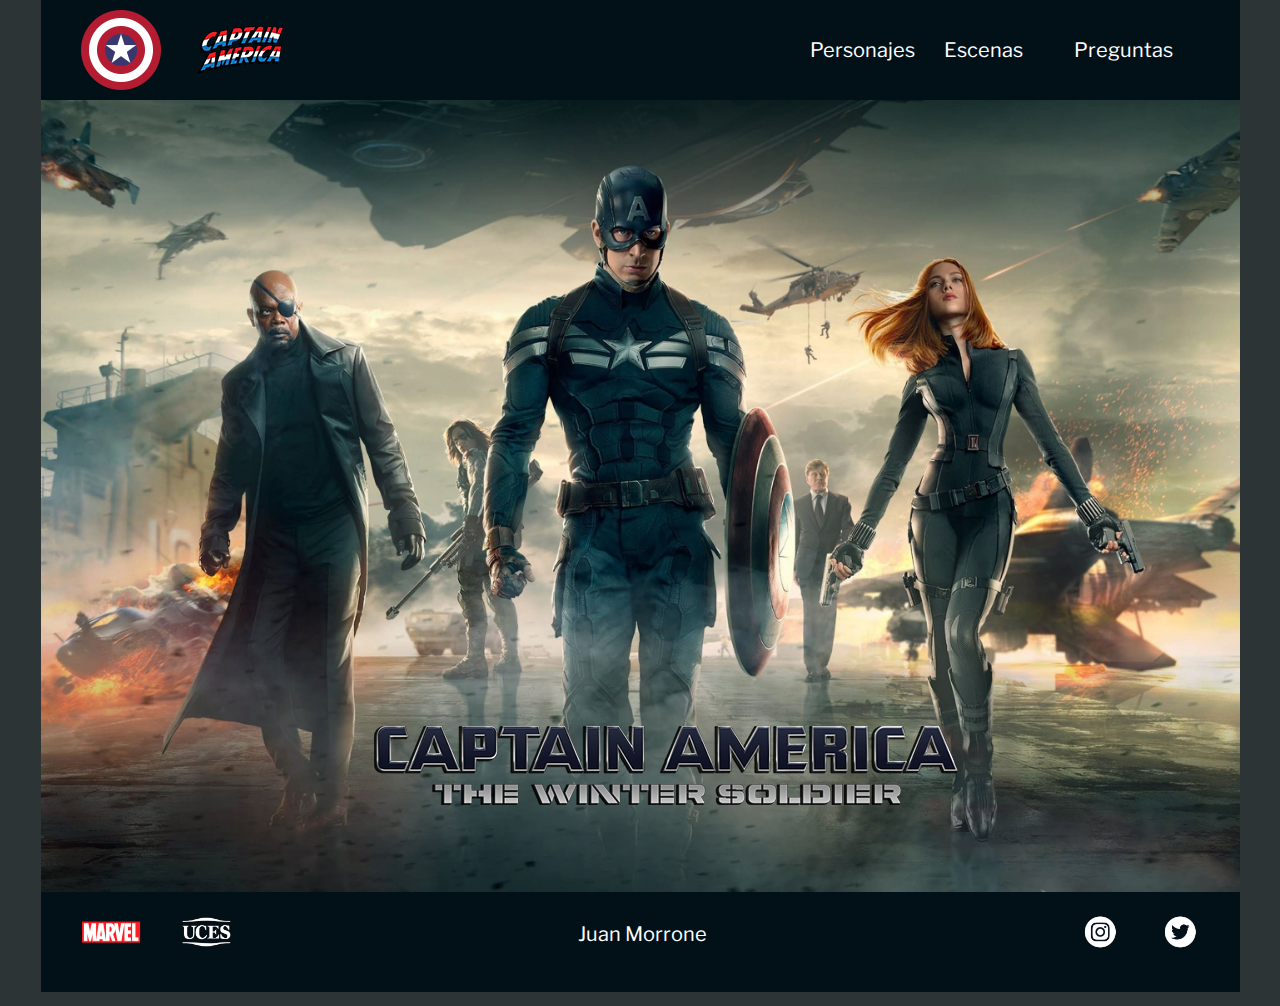
<file: index.html>
<!DOCTYPE html>
<html>
<head>
	<meta charset="utf-8">
	<meta name="viewport" content="width=device-width, initial-scale=1">
<link rel="stylesheet" type="text/css" href="css/indexestilo.css">

	<title>Capitán América y el Soldado del Invierno</title>
</head>

<body>


<main id="main">
<div id="logocapitan"> <a href="index.html"><img src="img/escudotransparente.png" width="80px" height="80px"></a></div>
<div id="logocapitanacompanamiento"> <a href="index.html"> <img src="img/acompanamiento.png"> </a> </div>







<nav id="nav">
	<div id="contnav">
		<ul>
			<li> <a href="personajes.html">Personajes</a></li>
		<li> <a href="escenas.html">Escenas</a></li>
		<li> <a href="preguntas.html">Preguntas</a></li>
	</ul></div>
</nav>






<section id="section">
	<div id="article1"> <img src="img/fondocapitan.jpg" width="1199px"  height="792px"> </div>

	<div id="nombredepeli"> <img src="img/caratulaps.png"></div>

</section>





<footer id="footer">


	
<div id="twitter"> <a href="https://twitter.com/CaptainAmerica?t=ZxKTCjX1JmJUWb5o30rV4g&s=08" target="_blank"> <img src="img/twitter.png" height="40px" width="40px"></a> </div>

<div id="instagram"> <a href="https://www.instagram.com/captainamerica_mcm/?igshid=YmMyMTA2M2Y=" target="_blank"> <img src="img/instagram.png" height="40px" width="40px"></a> </div>


<div id="marvel"> <a href="https://www.marvel.com/" target="_blank"> <img src="img/marvel.png" height="30px" width="60px"></a> </div>

<div id="uces"> <a href="https://uces.edu.ar/" target="_blank"> <img src="img/uces.jpg" height="30px" width="50px"></a> </div>


<div id="juanmorrone">
	<ul>
		<center><li><a href="personajes.html">Juan Morrone</a></li></center>
	</ul>
	</div>


</footer>

</main>
</file>
<file: css/indexestilo.css>
@import url('https://fonts.googleapis.com/css2?family=Libre+Franklin&display=swap');


*{  
margin: 0;

padding: 0;

box-sizing: border-box;
 }

body{

background-color: #2d3436;

font-family: 'Libre Franklin', sans-serif;

}

#main{ 
width: 1199px;
height: 992px;
background-color: #fab1a0;
margin-left: auto;
margin-right:auto ;
 }

 #logocapitan {
width: 100px;
height: 100px;

margin-left: 40px;
padding-top: 10px;
float: left;
 }

#logocapitanacompanamiento {
width: 100px;
height: 100px;

padding-top: 25px;
float: left; 
}



#nav{
width: 1199px;
height: 100px;
background-color:  #021118;
}

#contnav{
width: 700px;
height: 30px;
float: right;
padding-top: 18px;
padding-left: 270px;

}

a{
    text-decoration:none;
    color:#ffffff;
    font-size:20px;
    } 
li{
    display:inline-block;
    width:10%;
    color:#000000;
    }
  li:hover{
    background-color:#000000;
    color:#000000;
    }






#section{
width: 960px;
height: 762px;
background-color:  #f1c40f;
}

#article1{
width: 460px;
height: 525px;
background-color:  #8e44ad;
float:left;
}

#nombredepeli{
align-content: center;
padding-left: 325px;
padding-right: 325px;



}







#footer{
width: 1199px;
height: 130px;
background-color: #021118 ;
}


#twitter{
margin-left: 40px;
margin-right: 40px;
float: right;
padding-top: 50px;


}


#instagram{
margin-left: 20px;
margin-right: 0px;
float: right;
padding-top: 50px;


}


#marvel{
margin-left: 40px;
margin-right: 40px;
float: left;
padding-top: 55px;


}

#uces{
margin-left: 0px;
margin-right: 40px;
float: left;
padding-top: 55px;


}

#juanmorrone{
padding: 40px;
}

a{
    text-decoration:none;
    color:#ffffff;
    font-size:20px;
    } 

li{
    display:inline-block;
    width:30%;
    padding:20px 0px;
    padding-right: 45px;
    text-align:center;
    color:#000000;
    }
  li:hover{
    background-color:#000000;
    color:#ffffff;
    }
</file>
